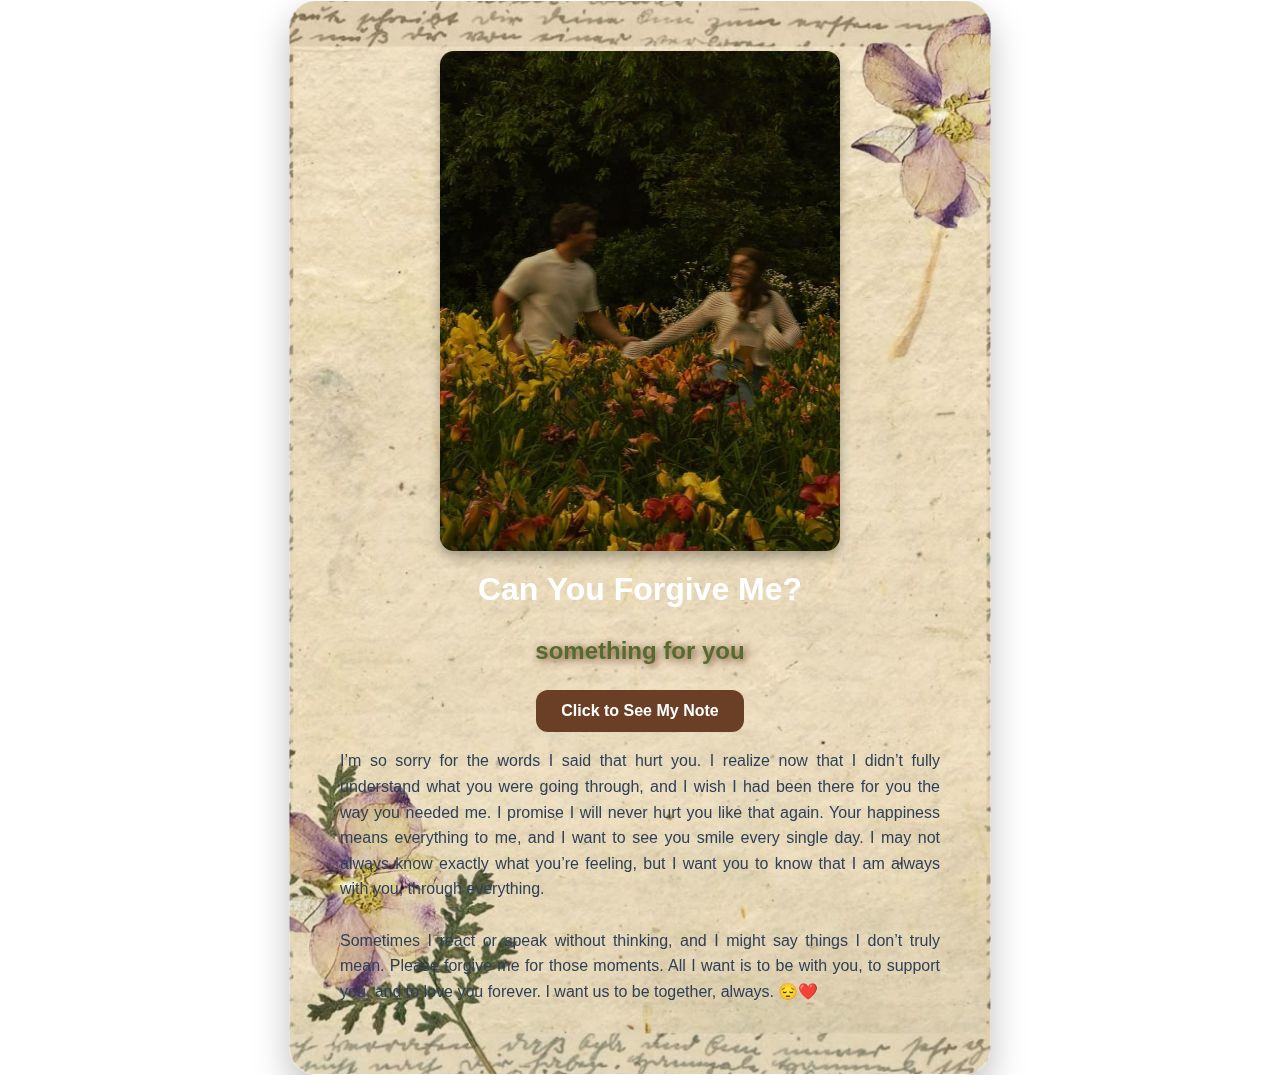
<file: index.html>
<!DOCTYPE html>
<html lang="en">
<head>
    <meta charset="UTF-8">
    <meta name="viewport" content="width=device-width, initial-scale=1.0">
    <title>I'm Sorry</title>
    <link rel="stylesheet" href="style.css">
</head>
<body>
    <div class="container">

        <!-- Foreground image -->
        <img src="aesthetic love.jpeg" alt="Heart" class="center-image">

        <h1>Can You Forgive Me?</h1>
        <p id="message">something for you</p>

        <button id="showNoteBtn">Click to See My Note</button>

        <div id="note" class="hidden">
            <p>
                I’m so sorry for the words I said that hurt you. I realize now that I didn’t fully understand what
                you were going through, and I wish I had been there for you the way you needed me. I promise I will
                never hurt you like that again. Your happiness means everything to me, and I want to see you smile
                every single day. I may not always know exactly what you’re feeling, but I want you to know that I am 
                always with you, through everything.<br><br>

                Sometimes I react or speak without thinking, and I might say things I don’t truly mean. Please forgive
                me for those moments. All I want is to be with you, to support you, and to love you forever. I want us 
                to be together, always. 😔❤️
            </p>
        </div>

    </div>

    <script src="script.js"></script>
</body>
</html>
</file>
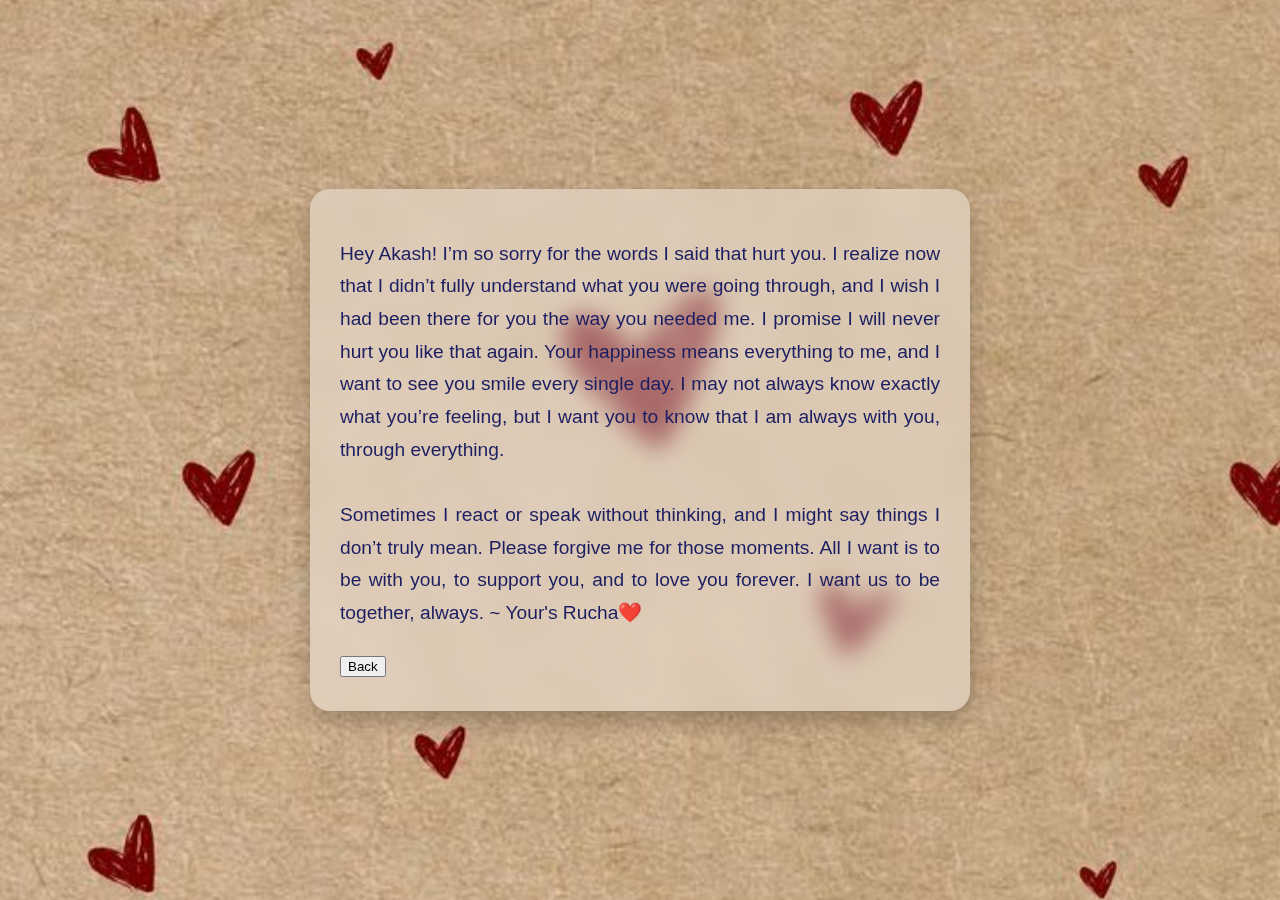
<file: note.html>
<!DOCTYPE html>
<html lang="en">
<head>
    <meta charset="UTF-8">
    <meta name="viewport" content="width=device-width, initial-scale=1.0">
    <title>My Note</title>
    <link rel="stylesheet" href="note.css">
</head>
<body>

    <!-- Background audio -->
    <audio id="bgAudio" autoplay loop>
        <source src="audio.mpeg" type="audio/mpeg">
        Your browser does not support the audio element.
    </audio>

    <!-- Note box -->
    <div class="note-box fade-in">
        <p>Hey Akash!
            I’m so sorry for the words I said that hurt you. I realize now that I didn’t fully understand what
            you were going through, and I wish I had been there for you the way you needed me. I promise I will
            never hurt you like that again. Your happiness means everything to me, and I want to see you smile
            every single day. I may not always know exactly what you’re feeling, but I want you to know that I am
            always with you, through everything.<br><br>

            Sometimes I react or speak without thinking, and I might say things I don’t truly mean. Please forgive
            me for those moments. All I want is to be with you, to support you, and to love you forever. I want us
            to be together, always.
            ~ Your's Rucha❤️
        </p>

        <!-- Back Button -->
        <a href="index.html" id="backBtn">
            <button class="back-btn">Back</button>
        </a>
    </div>

    <!-- JS to stop audio when clicking Back -->
    <script>
        const backBtn = document.getElementById('backBtn');
        const bgAudio = document.getElementById('bgAudio');

        backBtn.addEventListener('click', () => {
            bgAudio.pause();      // Stop the audio
            bgAudio.currentTime = 0; // Reset to start
        });
    </script>

</body>
</html>
</file>
<file: style.css>
body {
    margin: 0;
    font-family: 'Arial', sans-serif;
    background: white;
    min-height: 100vh;
    display: flex;
    justify-content: center;
    align-items: center;
}

/* Frosted container with background */
.container {
    text-align: center;
    backdrop-filter: blur(14px);
    background: rgba(255, 255, 255, 0.45);

    background-image: url("1.jpeg"); /* your image */
    background-size: cover;
    background-position: center;
    background-repeat: no-repeat;

    padding: 50px;
    border-radius: 28px;
    box-shadow: 0 15px 35px rgba(0,0,0,0.25);
    max-width: 600px;
    width: 90%;
    border: 1px solid rgba(255,255,255,0.4);
}

/* Heading box */
.white-box {
    background: #6B3E26; /* Dark brown */
    padding: 15px 25px;
    border-radius: 12px;
    display: inline-block;
    margin: 15px auto;
    box-shadow: 0 4px 12px rgba(0,0,0,0.15);
}

/* Heading text */
h1 {
    color: #FFFFFF; /* White */
    font-size: 2em;
    margin: 0;
}

/* Subtitle / message with dark olive green */
#message {
    font-size: 1.5em;
    font-weight: bold;
    text-align: center;
    margin-bottom: 20px;
    color: #556B2F; /* Dark olive green */
    text-shadow: 2px 2px 8px #6B3E26; /* Subtle brown glow */
}

/* Paragraph text */
p {
    font-size: 1em;
    line-height: 1.6;
    margin-bottom: 20px;
    text-align: justify;
    color: #2E4057;
}

/* Button with white text */
button {
    padding: 12px 25px;
    font-size: 1em;
    border: none;
    border-radius: 12px;
    background-color: #6B3E26; /* Dark brown */
    color: #FFFFFF; /* White text */
    cursor: pointer;
    transition: all 0.3s ease;
    font-weight: bold;
}

button:hover {
    background-color: #4B2E1F; /* Slightly darker brown on hover */
    transform: scale(1.08);
}

/* Foreground image */
.center-image {
    width: 100%;
    max-width: 400px;
    border-radius: 14px;
    display: block;
    margin: 0 auto 20px;
    box-shadow: 0 6px 12px rgba(0,0,0,0.3);
}
</file>
<file: note.css>
body {
    margin: 0;
    padding: 0;
    background-image: url("pp.jpeg");
    background-size: cover;
    background-position: center;
    background-repeat: no-repeat;
    display: flex;
    justify-content: center;
    align-items: center;
    min-height: 100vh;
    font-family: 'Arial', sans-serif;
}

.note-box {
    background: rgba(255, 255, 255, 0.4);
    backdrop-filter: blur(12px);
    padding: 30px;
    max-width: 600px;
    border-radius: 20px;
    text-align: justify;
    font-size: 1.2em;
    color: #1c1e61;
    line-height: 1.7;
    box-shadow: 0 10px 25px rgba(0,0,0,0.25);
}
</file>
